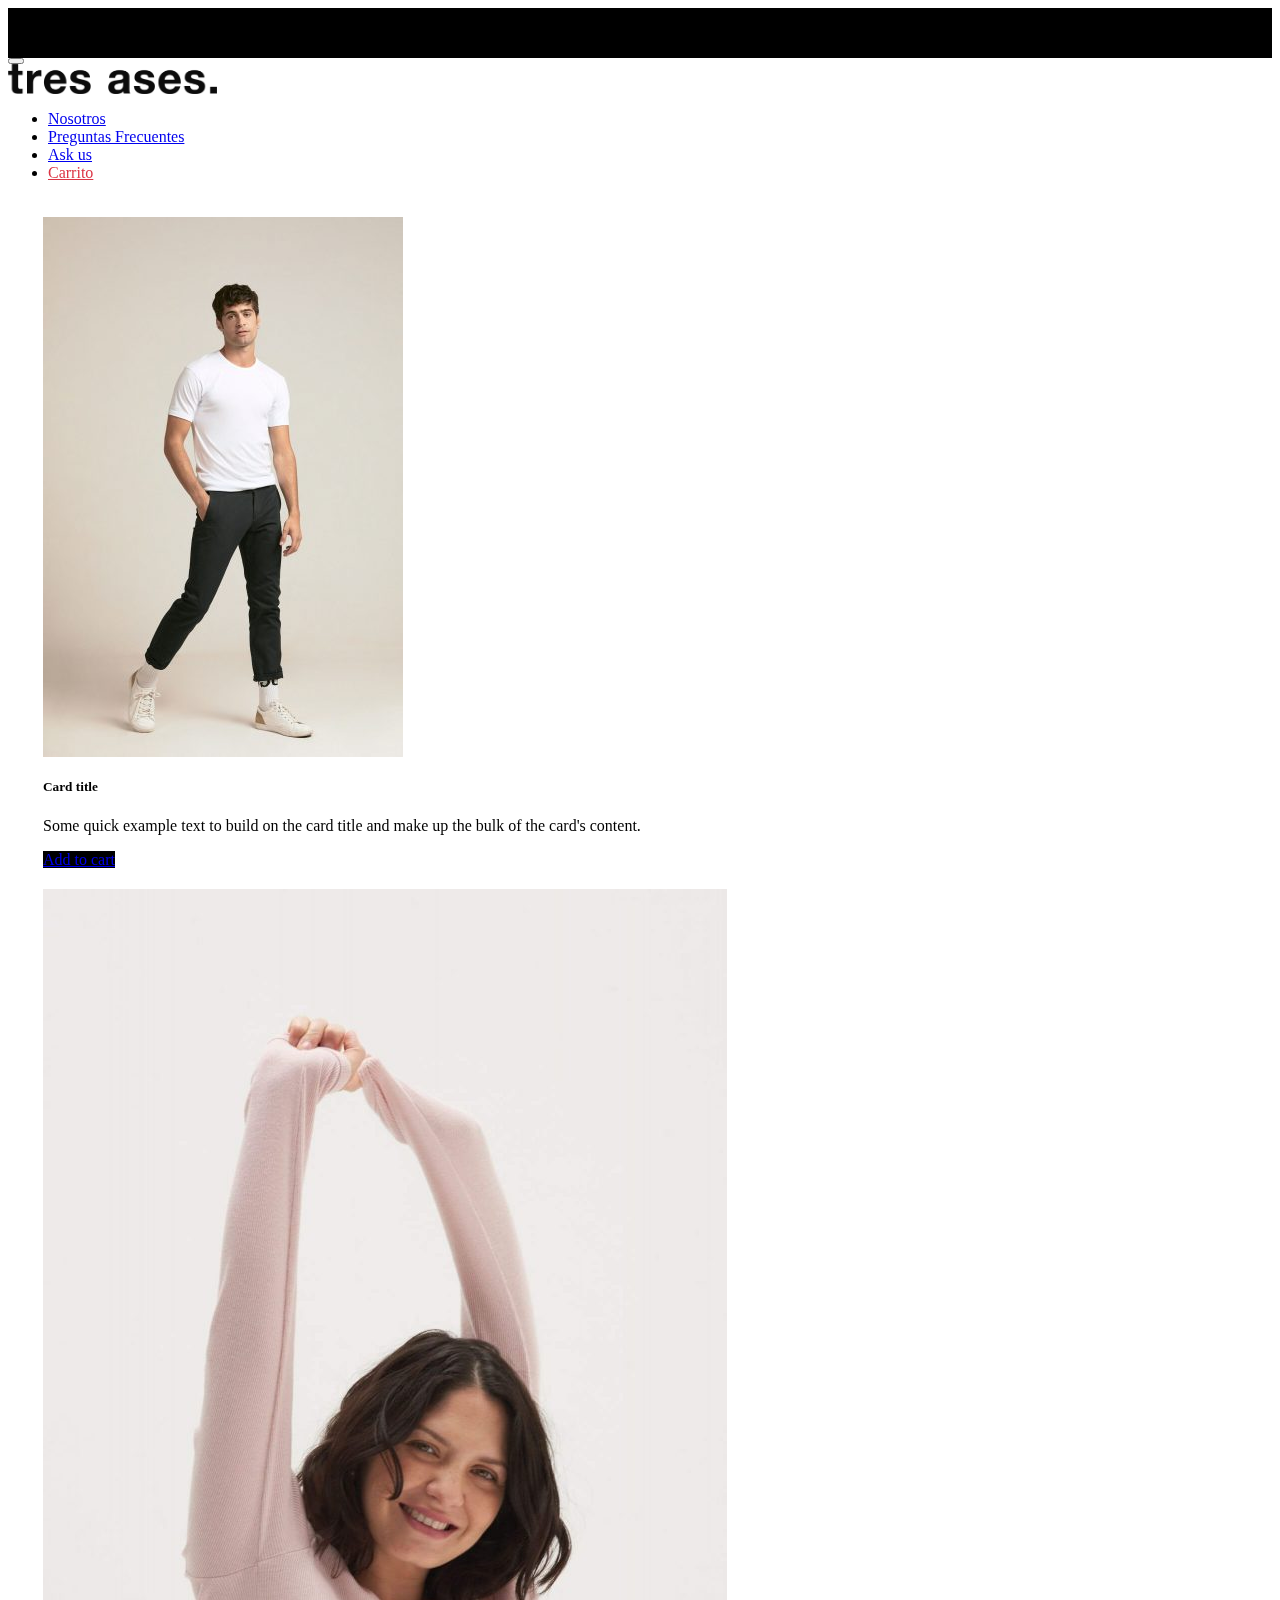
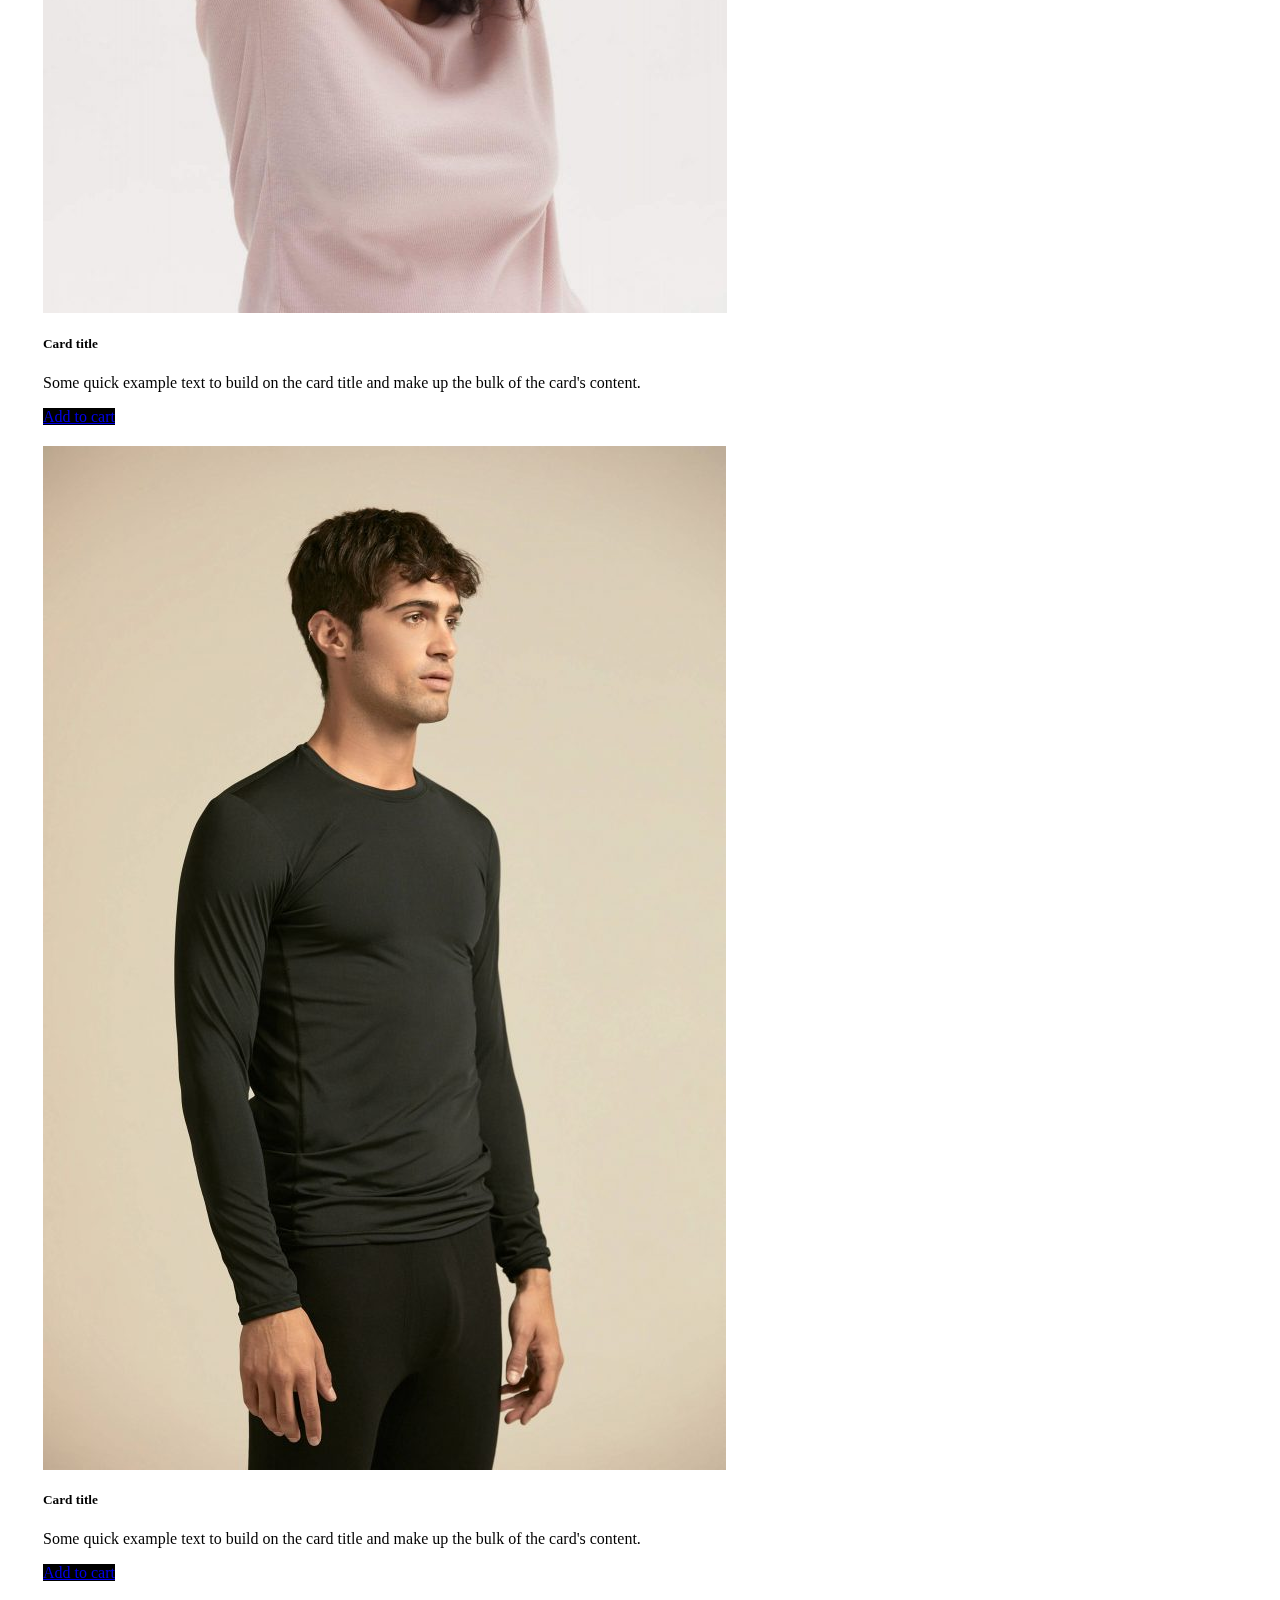
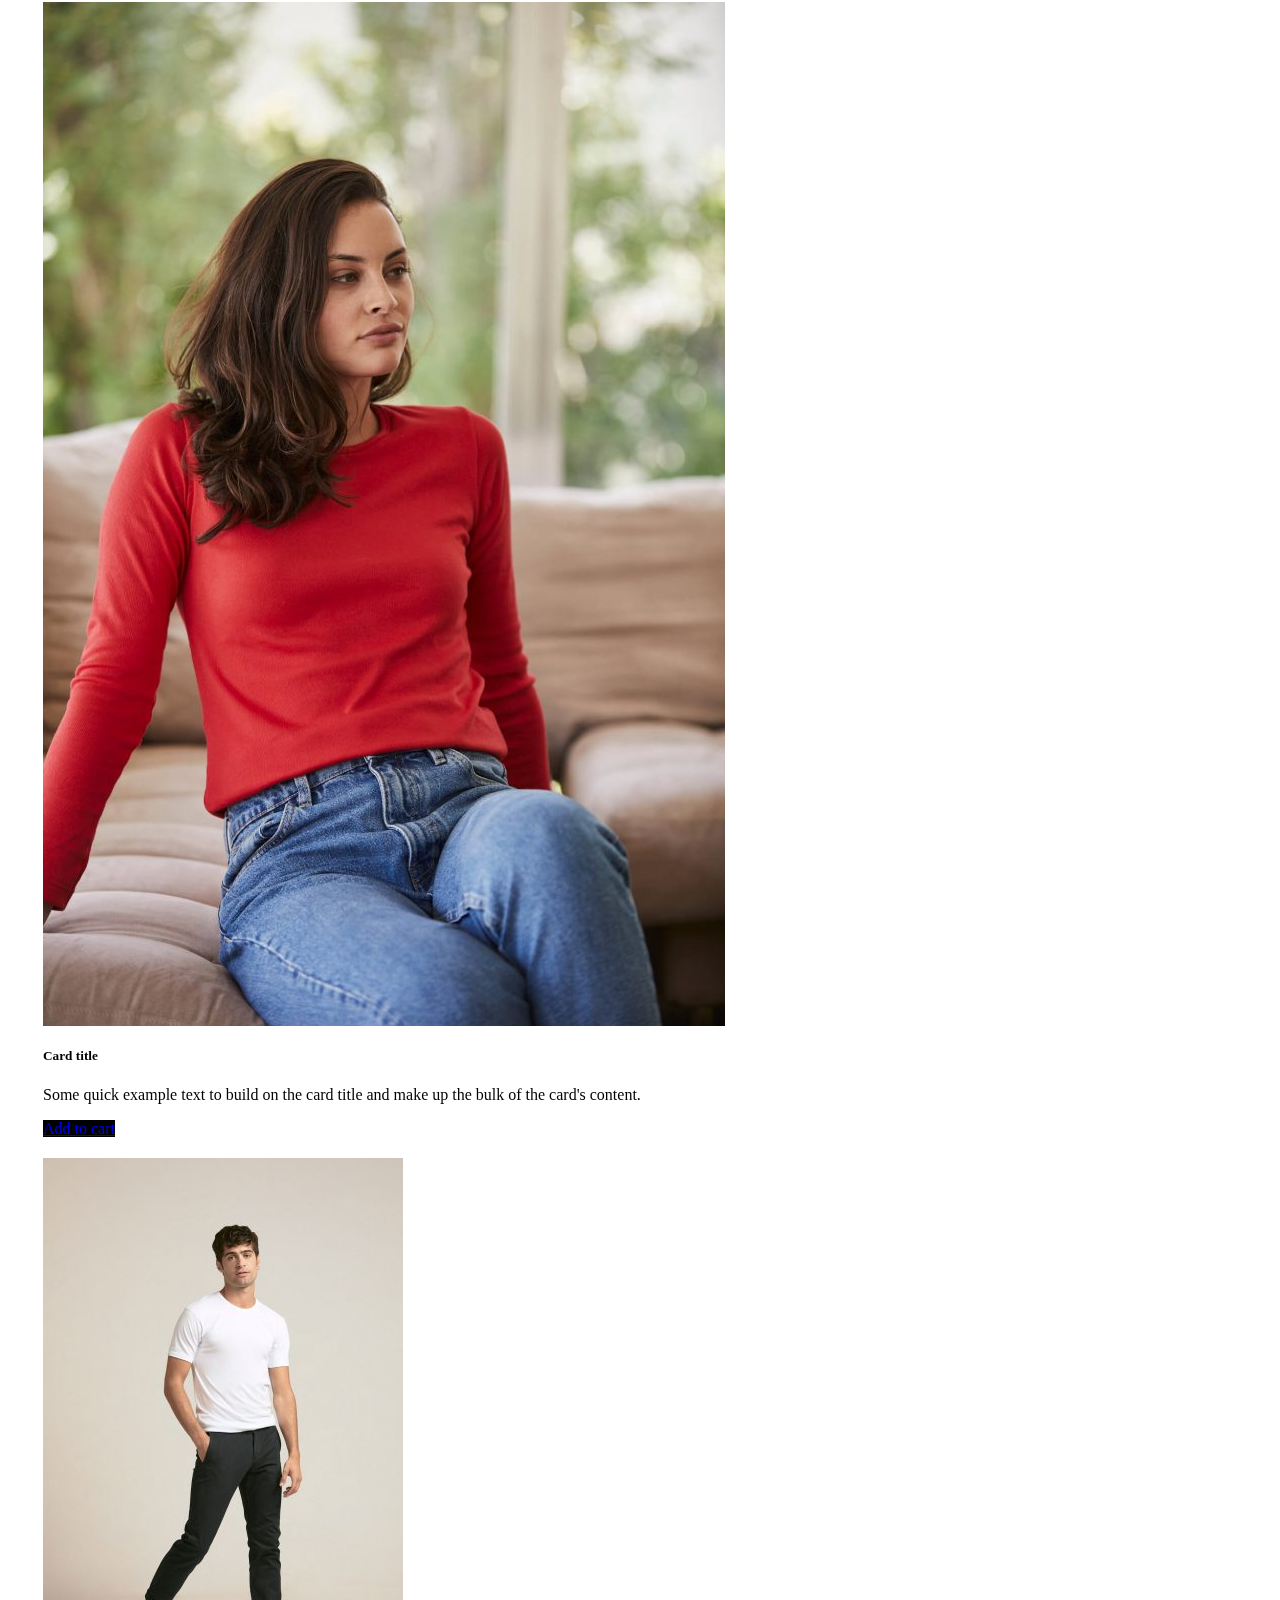
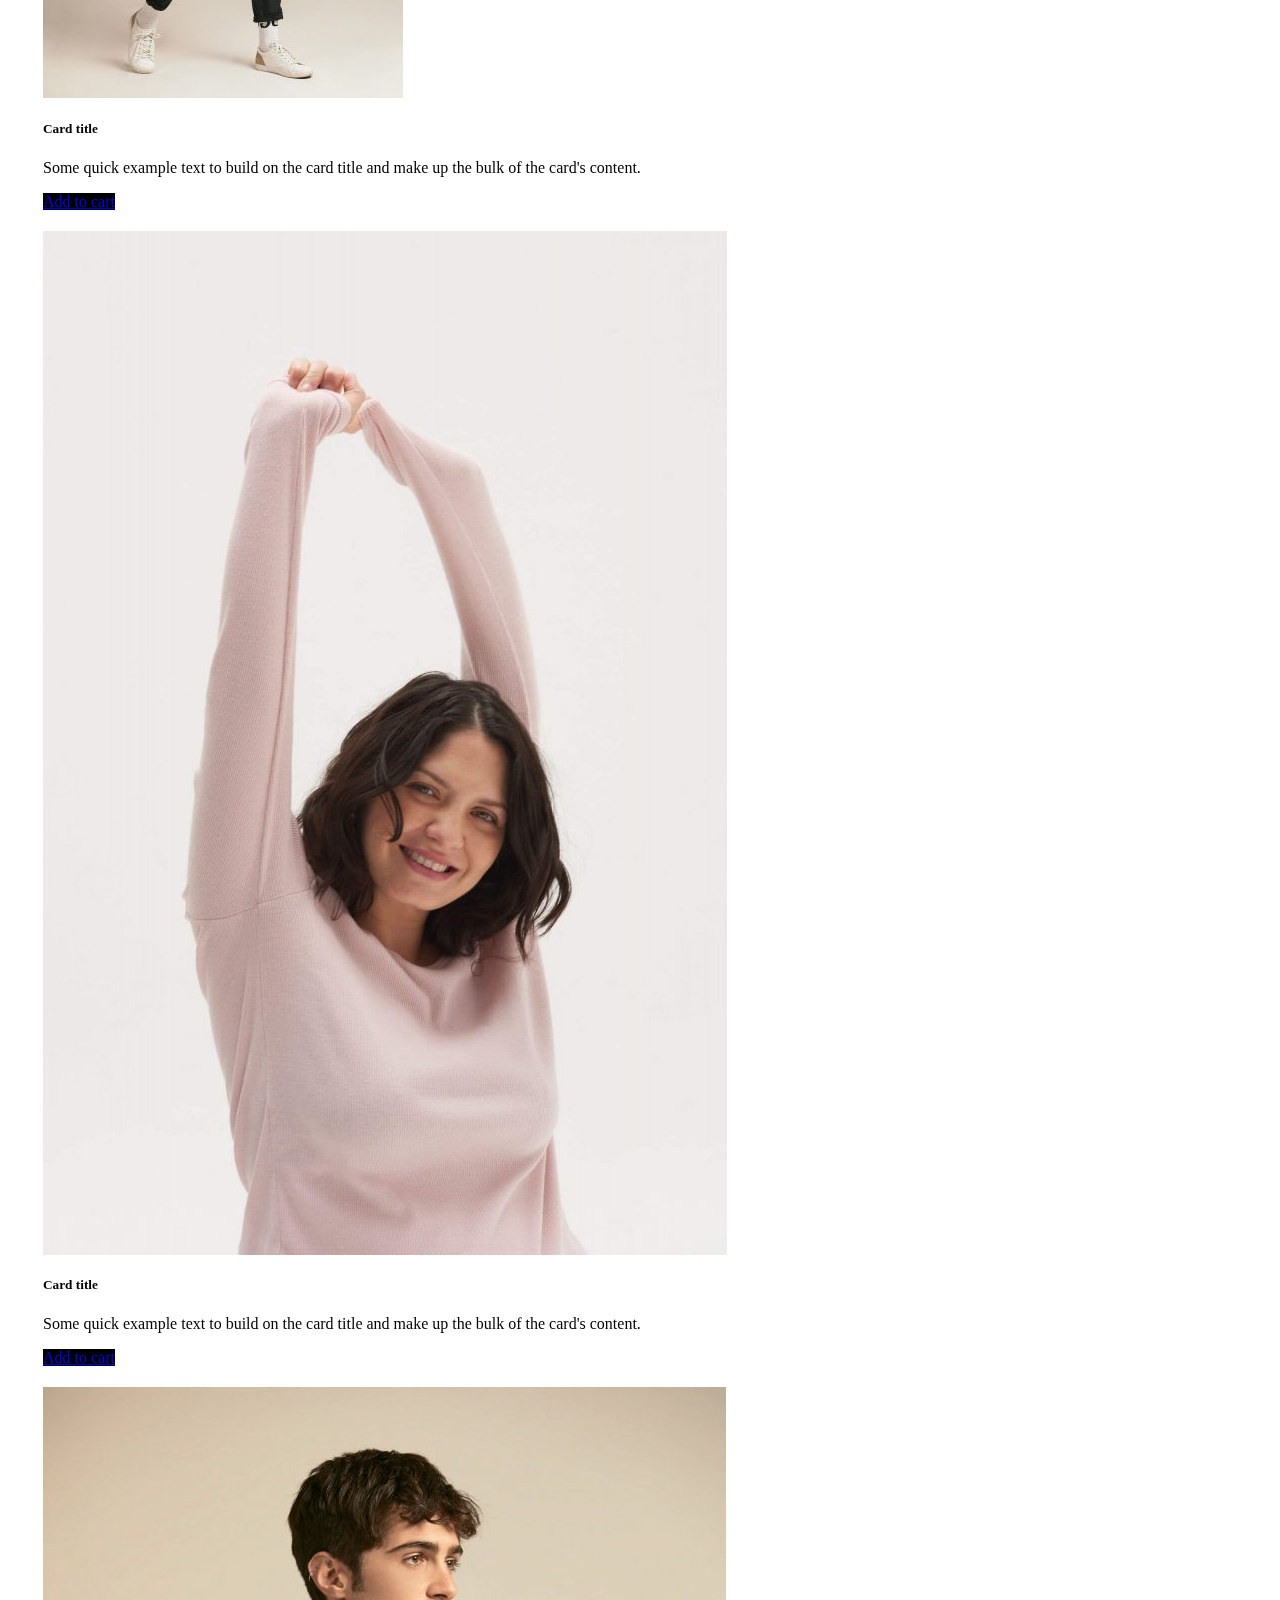
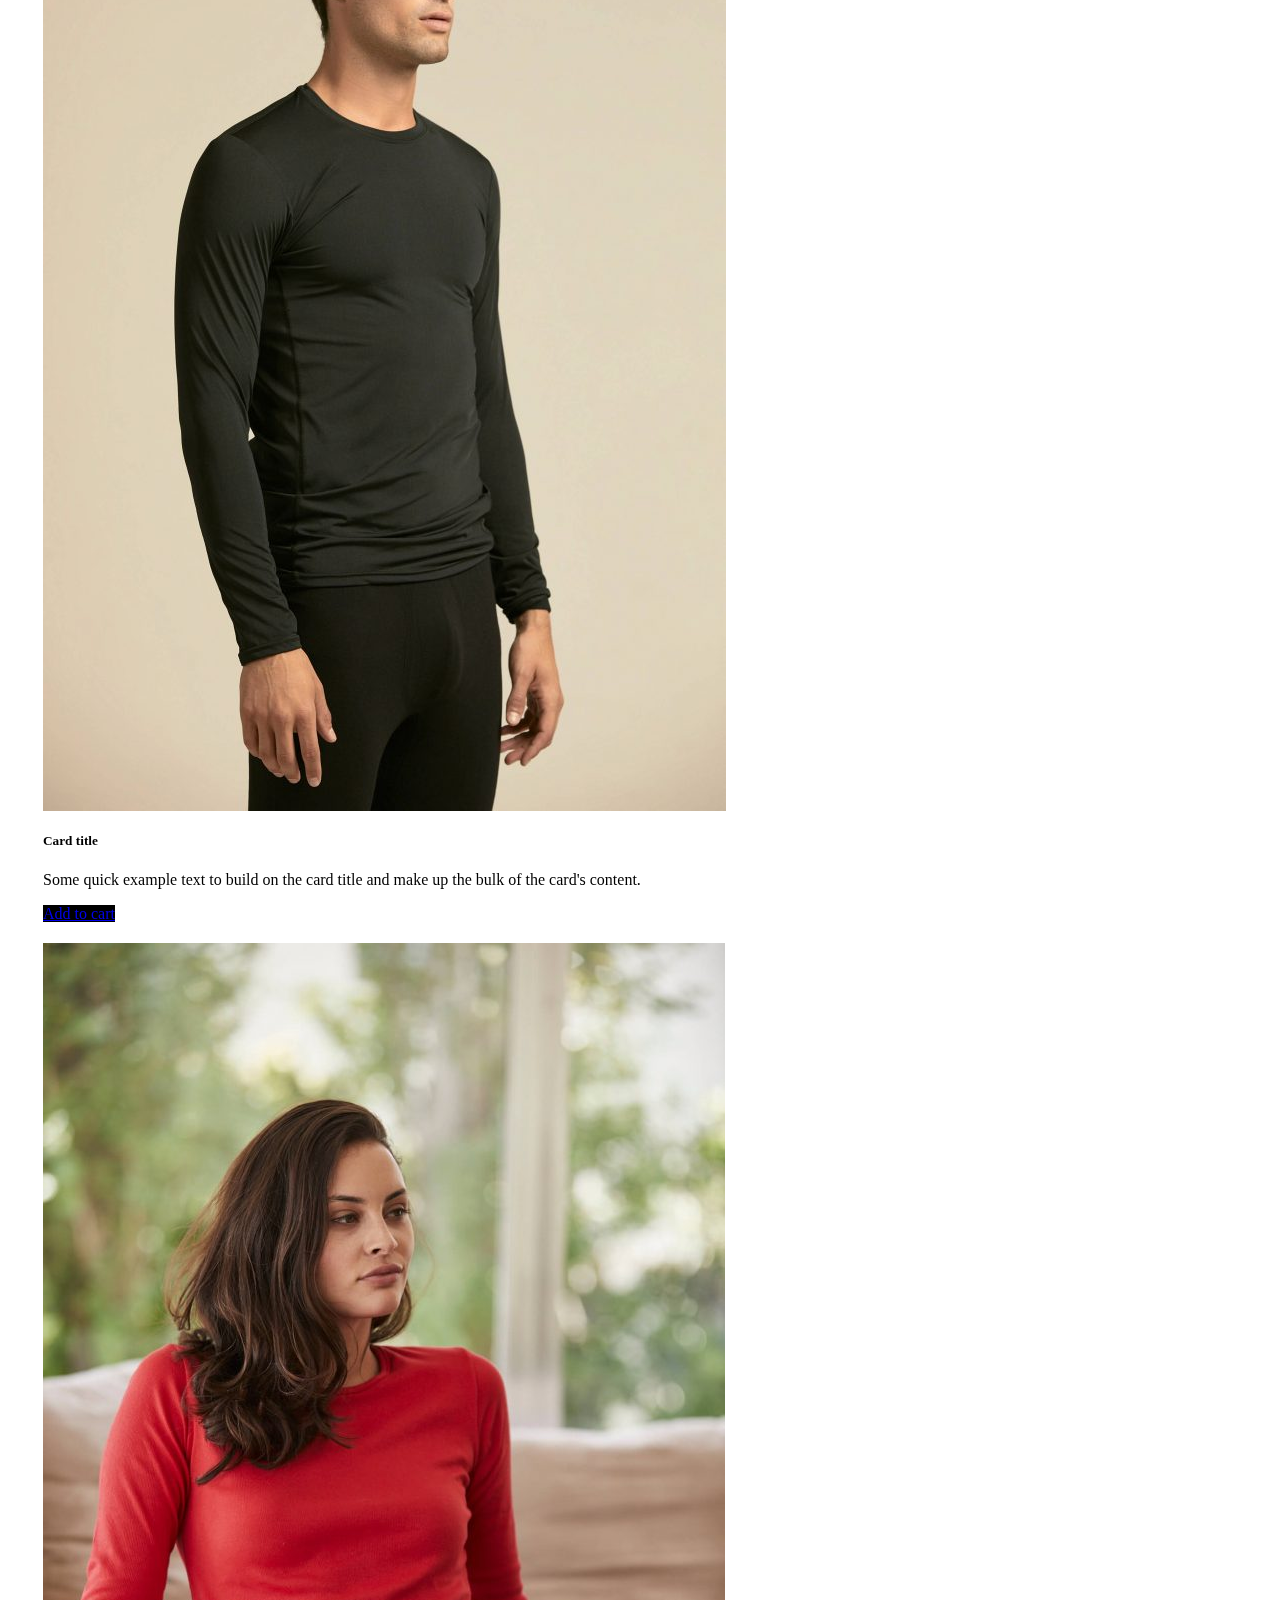
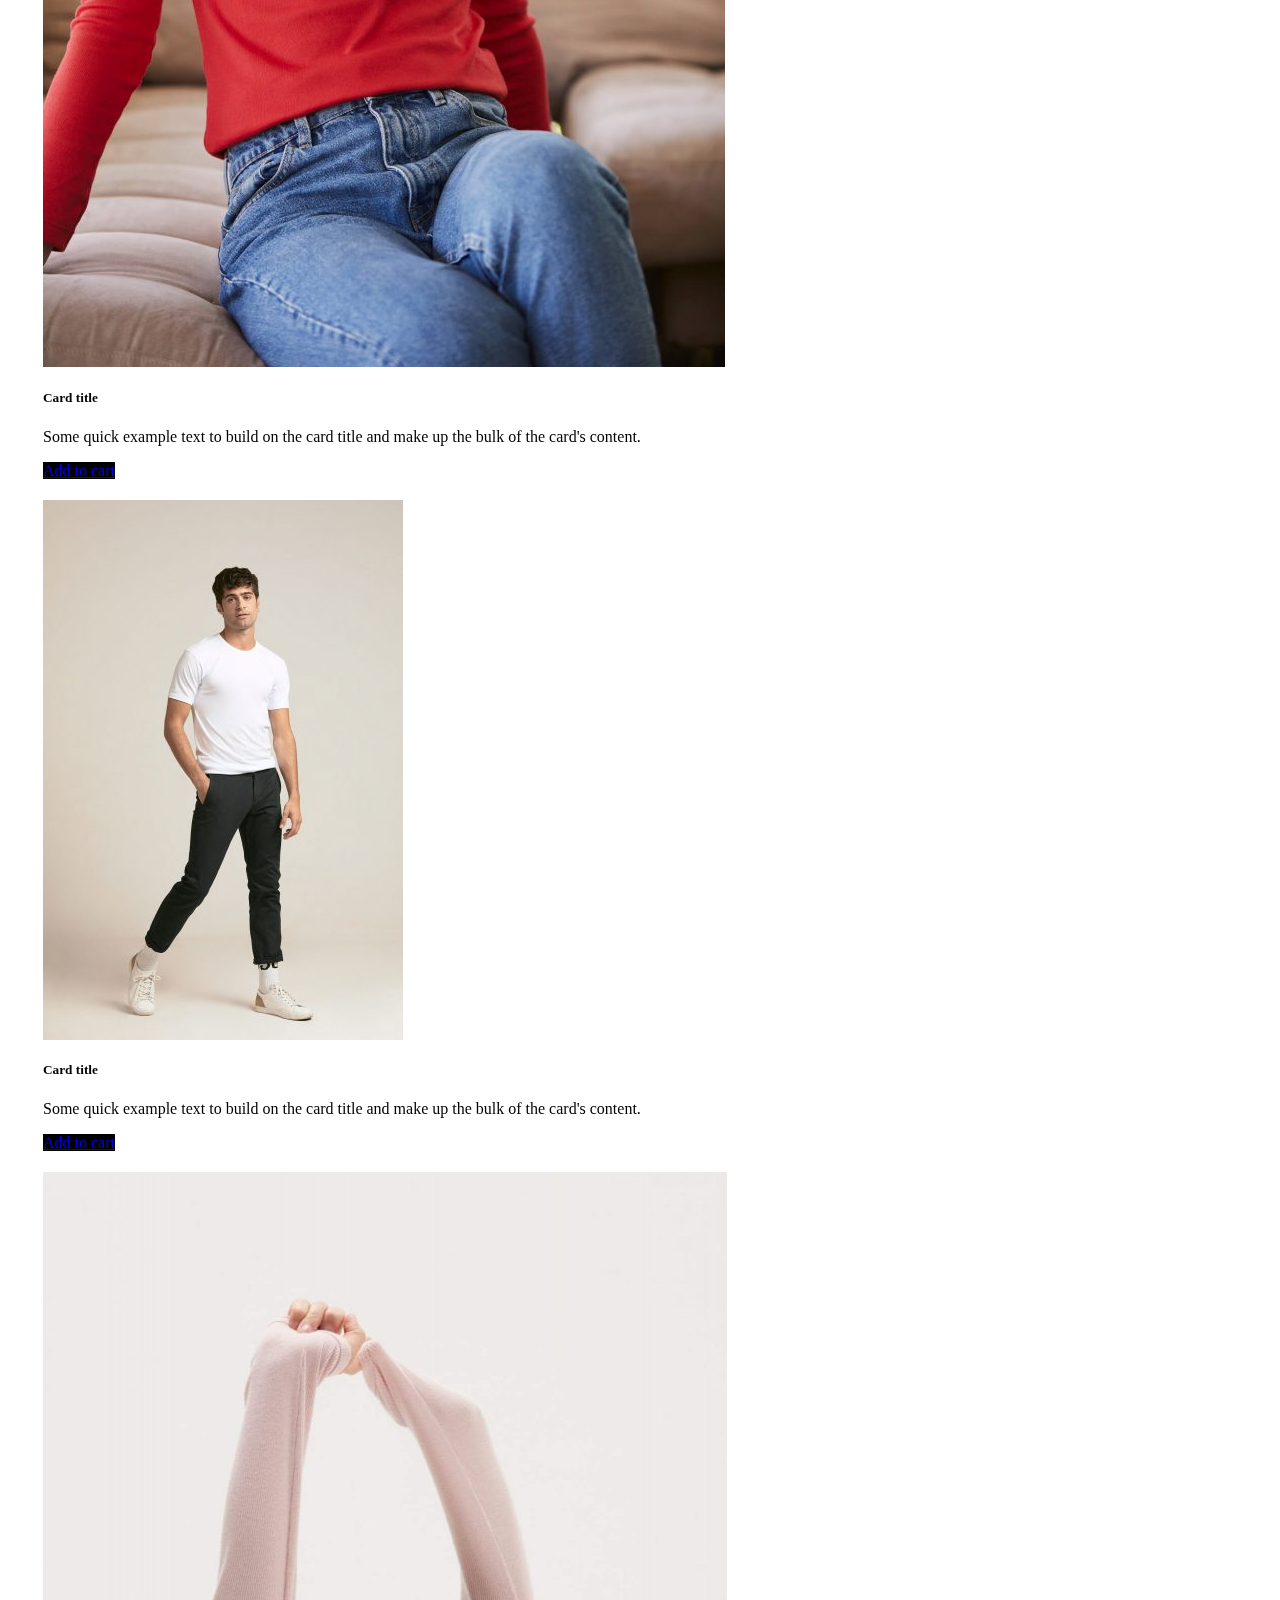
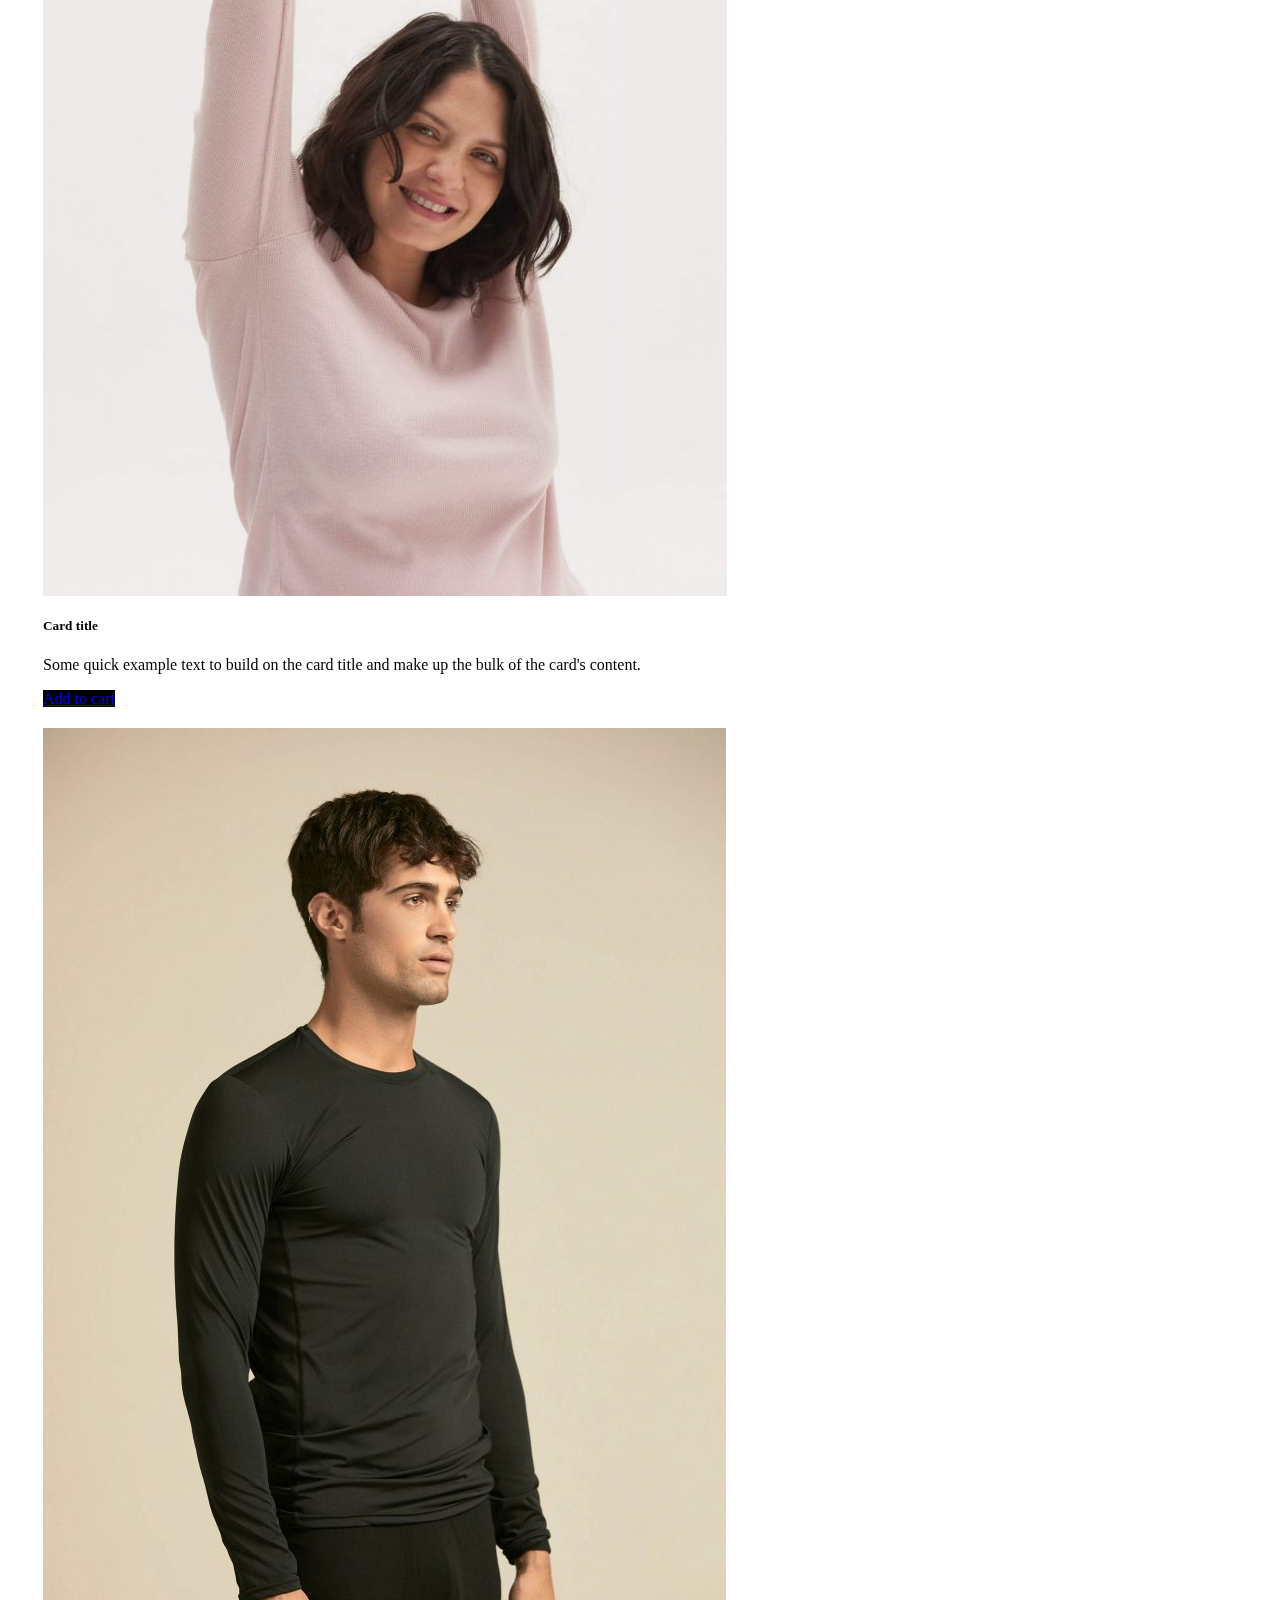
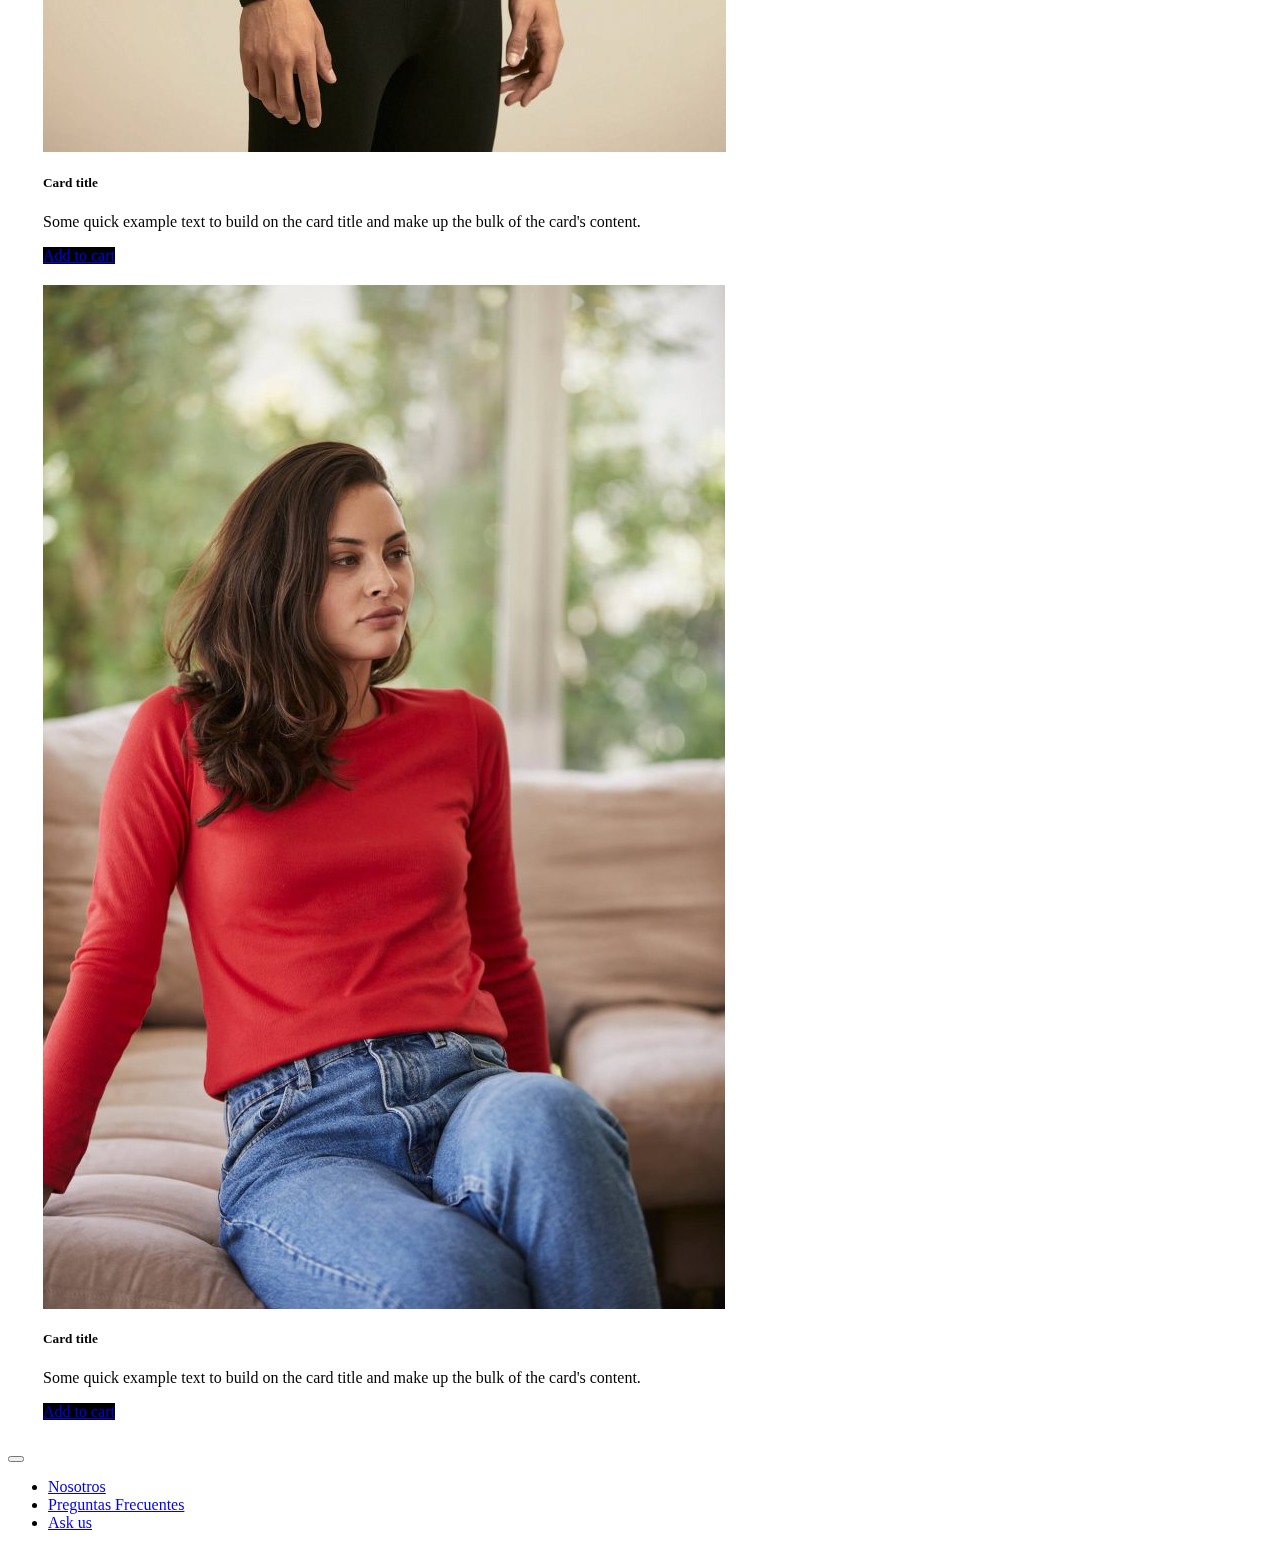
<file: index.html>
<html lang="en">
  <head>
    <meta charset="UTF-8" />
    <meta name="viewport" content="width=device-width, initial-scale=1.0" />
    <!--Boostrap-->
    <link
      rel="stylesheet"
      href="https://stackpath.bootstrapcdn.com/bootstrap/4.5.0/css/bootstrap.min.css"
      integrity="sha384-9aIt2nRpC12Uk9gS9baDl411NQApFmC26EwAOH8WgZl5MYYxFfc+NcPb1dKGj7Sk"
      crossorigin="anonymous"
    />
    <!--fontawesome-->
    <link href="css/all.css" rel="stylesheet" />
    <!--Mi hoja de estilos-->
    <link rel="stylesheet" href="css/style.css" />
    <!--Estilo de pushbar-->
    <link rel="stylesheet" href="css/pushbar.css" />
    <script defer src="js/all.js"></script>
    <title>Document</title>
  </head>
  <body>
    <!-- 1) Header-->
    <header>
      <!--Parte 1-->
      <div class="container-fluid">
        <div class="row">
          <div class="col-12 header1"></div>
        </div>
      </div>
      <!---Parte 2-->
      <nav class="navbar navbar-expand-lg navbar-light bg-light">
        <!--- 2.1 Parte del collapse-->
        <button
          class="navbar-toggler"
          type="button"
          data-toggle="collapse"
          data-target="#navbar-nico"
          aria-controls="navbar-nico"
          aria-expanded="false"
          aria-label="Toggle navigation"
        >
          <span class="navbar-toggler-icon"></span>
        </button>

        <!-- 2.2 Contenido del Nav bar--->
        <div
          class="collapse navbar-collapse justify-content-md-center"
          id="navbar-nico"
        >
          <a class="navbar-brand" href="index.html">
            <img
              src="./img/logo_tres_ases.png"
              height="30"
              class="d-inline-block align-top"
              alt=""
              loading="lazy"
            />
          </a>
          <ul class="navbar-nav">
            <li class="nav-item active">
              <a class="nav-link" href="#">Nosotros</a>
            </li>
            <li class="nav-item">
              <a class="nav-link" href="#">Preguntas Frecuentes</a>
            </li>
            <li class="nav-item">
              <a class="nav-link" href="form.html">Ask us</a>
            </li>

            <li class="nav-item">
              <a
                class="nav-link btn-carrito"
                href="#"
                data-pushbar-target="pushbar-carrito"
                >Carrito</a
              >
            </li>
          </ul>
        </div>
      </nav>
    </header>

    <!-- 2) Section-->
    <section class="section-nico" id="section-ropa">
      <div class="container">
        <div class="row">
          <div class="col-md-3 col-sm-12">
            <div class="card card-nico">
              <img
                src="img/3ASES_-57-360x540.jpg"
                class="card-img-top"
                alt="..."
                img-id="1"
              />
              <div class="card-body">
                <h5 class="card-title">Card title</h5>
                <p class="card-text">
                  Some quick example text to build on the card title and make up
                  the bulk of the card's content.
                </p>
                <a href="#" class="btn btn-primary btn-nico">Add to cart</a>
              </div>
            </div>
          </div>
          <div class="col-md-3 col-sm-12">
            <div class="card card-nico">
              <img
                src="img/3ASES_-2-4-684x1024.jpg"
                class="card-img-top"
                alt="..."
                img-id="2"
              />
              <div class="card-body">
                <h5 class="card-title">Card title</h5>
                <p class="card-text">
                  Some quick example text to build on the card title and make up
                  the bulk of the card's content.
                </p>
                <a href="#" class="btn btn-primary btn-nico">Add to cart</a>
              </div>
            </div>
          </div>
          <div class="col-md-3 col-sm-12">
            <div class="card card-nico">
              <img
                src="img/BAJA_TresAses_2396-683x1024-hombre.jpg"
                class="card-img-top"
                alt="..."
                img-id="3"
              />
              <div class="card-body">
                <h5 class="card-title">Card title</h5>
                <p class="card-text">
                  Some quick example text to build on the card title and make up
                  the bulk of the card's content.
                </p>
                <a href="#" class="btn btn-primary btn-nico">Add to cart</a>
              </div>
            </div>
          </div>
          <div class="col-md-3 col-sm-12">
            <div class="card card-nico">
              <img
                src="img/K4_5162-682x1024-mujer.jpg"
                class="card-img-top"
                alt="..."
                img-id="4"
              />
              <div class="card-body">
                <h5 class="card-title">Card title</h5>
                <p class="card-text">
                  Some quick example text to build on the card title and make up
                  the bulk of the card's content.
                </p>
                <a href="#" class="btn btn-primary btn-nico">Add to cart</a>
              </div>
            </div>
          </div>
          <div class="col-md-3 col-sm-12">
            <div class="card card-nico">
              <img
                src="img/3ASES_-57-360x540.jpg"
                class="card-img-top"
                alt="..."
                img-id="5"
              />
              <div class="card-body">
                <h5 class="card-title">Card title</h5>
                <p class="card-text">
                  Some quick example text to build on the card title and make up
                  the bulk of the card's content.
                </p>
                <a href="#" class="btn btn-primary btn-nico">Add to cart</a>
              </div>
            </div>
          </div>
          <div class="col-md-3 col-sm-12">
            <div class="card card-nico">
              <img
                src="img/3ASES_-2-4-684x1024.jpg"
                class="card-img-top"
                alt="..."
                img-id="6"
              />
              <div class="card-body">
                <h5 class="card-title">Card title</h5>
                <p class="card-text">
                  Some quick example text to build on the card title and make up
                  the bulk of the card's content.
                </p>
                <a href="#" class="btn btn-primary btn-nico">Add to cart</a>
              </div>
            </div>
          </div>
          <div class="col-md-3 col-sm-12">
            <div class="card card-nico">
              <img
                src="img/BAJA_TresAses_2396-683x1024-hombre.jpg"
                class="card-img-top"
                alt="..."
                img-id="7"
              />
              <div class="card-body">
                <h5 class="card-title">Card title</h5>
                <p class="card-text">
                  Some quick example text to build on the card title and make up
                  the bulk of the card's content.
                </p>
                <a href="#" class="btn btn-primary btn-nico">Add to cart</a>
              </div>
            </div>
          </div>
          <div class="col-md-3 col-sm-12">
            <div class="card card-nico">
              <img
                src="img/K4_5162-682x1024-mujer.jpg"
                class="card-img-top"
                alt="..."
                img-id="8"
              />
              <div class="card-body">
                <h5 class="card-title">Card title</h5>
                <p class="card-text">
                  Some quick example text to build on the card title and make up
                  the bulk of the card's content.
                </p>
                <a href="#" class="btn btn-primary btn-nico">Add to cart</a>
              </div>
            </div>
          </div>
          <div class="col-md-3 col-sm-12">
            <div class="card card-nico">
              <img
                src="img/3ASES_-57-360x540.jpg"
                class="card-img-top"
                alt="..."
                img-id="9"
              />
              <div class="card-body">
                <h5 class="card-title">Card title</h5>
                <p class="card-text">
                  Some quick example text to build on the card title and make up
                  the bulk of the card's content.
                </p>
                <a href="#" class="btn btn-primary btn-nico">Add to cart</a>
              </div>
            </div>
          </div>
          <div class="col-md-3 col-sm-12">
            <div class="card card-nico">
              <img
                src="img/3ASES_-2-4-684x1024.jpg"
                class="card-img-top"
                alt="..."
                img-id="10"
              />
              <div class="card-body">
                <h5 class="card-title">Card title</h5>
                <p class="card-text">
                  Some quick example text to build on the card title and make up
                  the bulk of the card's content.
                </p>
                <a href="#" class="btn btn-primary btn-nico">Add to cart</a>
              </div>
            </div>
          </div>
          <div class="col-md-3 col-sm-12">
            <div class="card card-nico">
              <img
                src="img/BAJA_TresAses_2396-683x1024-hombre.jpg"
                class="card-img-top"
                alt="..."
                img-id="11"
              />
              <div class="card-body">
                <h5 class="card-title">Card title</h5>
                <p class="card-text">
                  Some quick example text to build on the card title and make up
                  the bulk of the card's content.
                </p>
                <a href="#" class="btn btn-primary btn-nico">Add to cart</a>
              </div>
            </div>
          </div>
          <div class="col-md-3 col-sm-12">
            <div class="card card-nico">
              <img
                src="img/K4_5162-682x1024-mujer.jpg"
                class="card-img-top"
                alt="..."
                img-id="12"
              />
              <div class="card-body">
                <h5 class="card-title">Card title</h5>
                <p class="card-text">
                  Some quick example text to build on the card title and make up
                  the bulk of the card's content.
                </p>
                <a href="#" class="btn btn-primary btn-nico">Add to cart</a>
              </div>
            </div>
          </div>
        </div>
      </div>
    </section>

    <!---3) Footer-->
    <nav class="navbar navbar-expand-lg navbar-dark bg-dark">
      <!--- 3.1 Parte del collapse-->
      <button
        class="navbar-toggler"
        type="button"
        data-toggle="collapse"
        data-target="#footer-nico"
        aria-controls="footer-nico"
        aria-expanded="false"
        aria-label="Toggle navigation"
      >
        <span class="navbar-toggler-icon"></span>
      </button>

      <!---Contenido del Footer-->
      <div
        class="collapse navbar-collapse justify-content-md-center"
        id="footer-nico"
      >
        <ul class="navbar-nav">
          <li class="nav-item active">
            <a class="nav-link" href="#">Nosotros</a>
          </li>
          <li class="nav-item">
            <a class="nav-link" href="#">Preguntas Frecuentes</a>
          </li>
          <li class="nav-item">
            <a class="nav-link" href="form.html">Ask us</a>
          </li>
        </ul>
      </div>
    </nav>

    <!-- 4) Pushbars: Carrito de Compras -->
    <div
      class="div-carrito"
      data-pushbar-id="pushbar-carrito"
      data-pushbar-direction="left"
      id="pushbar2"
    >
      <div class="container">
        <div class="row">
          <div class="col-12">
            <table class="table">
              <thead>
                <tr>
                  <th scope="col">Image</th>
                  <th scope="col">Title</th>
                </tr>
              </thead>
              <tbody id="lista-carrito"></tbody>
            </table>
          </div>
          <div class="col-12">
            <p>Si desea eliminar un articulo</p>
            <p><b>Haga doble Click a la img</b></p>
          </div>
        </div>
      </div>
    </div>

    <!--Mi JS-->
    <script src="js/index.js"></script>
    <!--Pushbar-->
    <script src="js/pushbar.js"></script>

    <!--Debes crear la variable push bar-->
    <script>
      var pushbar = new Pushbar({
        blur: true,
        overlay: true,
      });
    </script>

    <!-- JS, Popper.js, and jQuery -->
    <script
      src="https://code.jquery.com/jquery-3.5.1.slim.min.js"
      integrity="sha384-DfXdz2htPH0lsSSs5nCTpuj/zy4C+OGpamoFVy38MVBnE+IbbVYUew+OrCXaRkfj"
      crossorigin="anonymous"
    ></script>
    <script
      src="https://cdn.jsdelivr.net/npm/popper.js@1.16.0/dist/umd/popper.min.js"
      integrity="sha384-Q6E9RHvbIyZFJoft+2mJbHaEWldlvI9IOYy5n3zV9zzTtmI3UksdQRVvoxMfooAo"
      crossorigin="anonymous"
    ></script>
    <script
      src="https://stackpath.bootstrapcdn.com/bootstrap/4.5.0/js/bootstrap.min.js"
      integrity="sha384-OgVRvuATP1z7JjHLkuOU7Xw704+h835Lr+6QL9UvYjZE3Ipu6Tp75j7Bh/kR0JKI"
      crossorigin="anonymous"
    ></script>
  </body>
</html>
</file>
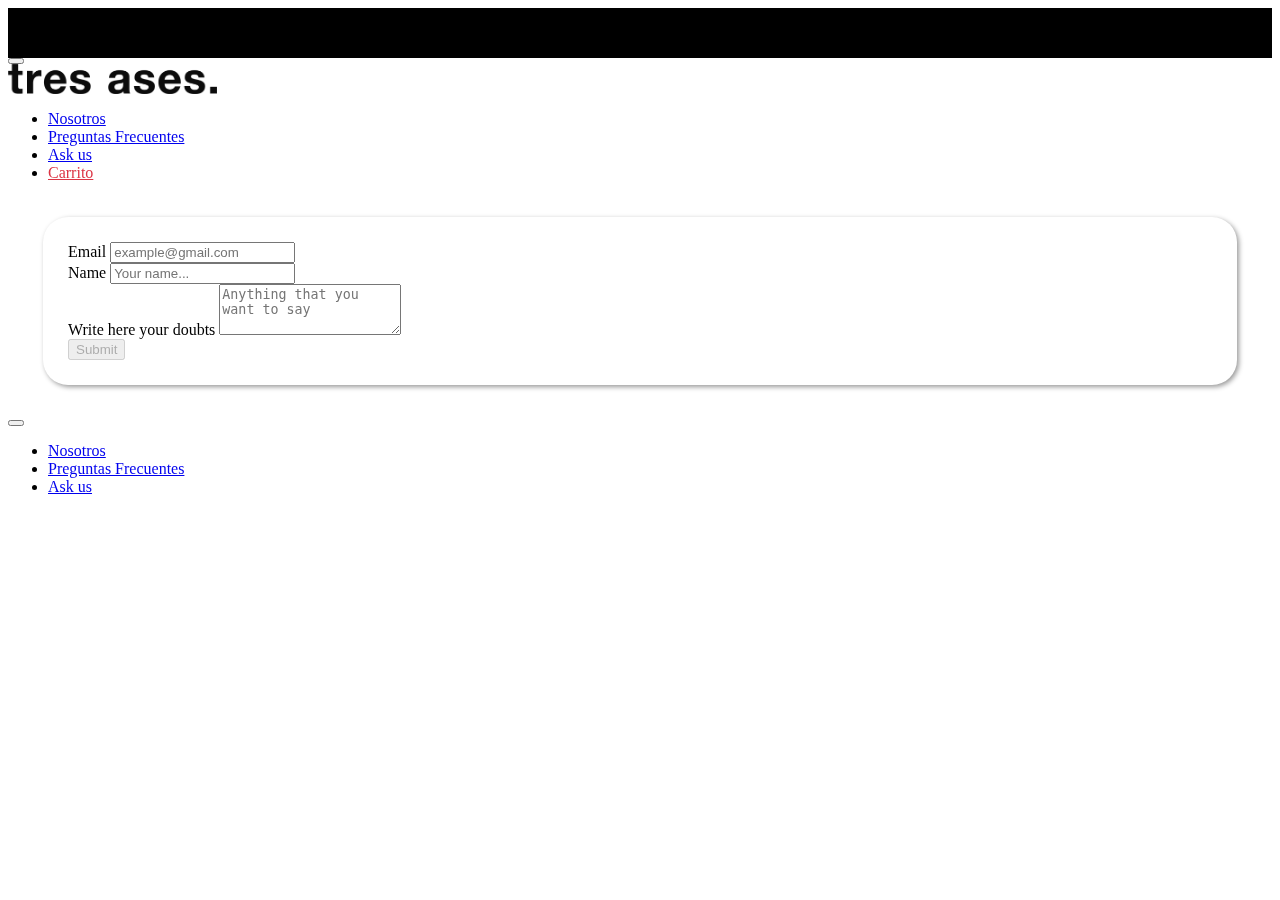
<file: form.html>
<html lang="en">
  <head>
    <meta charset="UTF-8" />
    <meta name="viewport" content="width=device-width, initial-scale=1.0" />
    <!--Boostrap-->
    <link
      rel="stylesheet"
      href="https://stackpath.bootstrapcdn.com/bootstrap/4.5.0/css/bootstrap.min.css"
      integrity="sha384-9aIt2nRpC12Uk9gS9baDl411NQApFmC26EwAOH8WgZl5MYYxFfc+NcPb1dKGj7Sk"
      crossorigin="anonymous"
    />
    <!--fontawesome-->
    <link href="css/all.css" rel="stylesheet" />
    <!--Mi hoja de estilos-->
    <link rel="stylesheet" href="css/style.css" />
    <!--Estilo de pushbar-->
    <link rel="stylesheet" href="css/pushbar.css" />
    <script defer src="js/all.js"></script>
    <title>Document</title>
  </head>
  <body>
    <!-- 1) Header-->
    <header>
      <!--Parte 1-->
      <div class="container-fluid">
        <div class="row">
          <div class="col-12 header1"></div>
        </div>
      </div>
      <!---Parte 2-->
      <nav class="navbar navbar-expand-lg navbar-light bg-light">
        <!--- 2.1 Parte del collapse-->
        <button
          class="navbar-toggler"
          type="button"
          data-toggle="collapse"
          data-target="#navbar-nico"
          aria-controls="navbar-nico"
          aria-expanded="false"
          aria-label="Toggle navigation"
        >
          <span class="navbar-toggler-icon"></span>
        </button>

        <!-- 2.2 Contenido del Nav bar--->
        <div
          class="collapse navbar-collapse justify-content-md-center"
          id="navbar-nico"
        >
          <a class="navbar-brand" href="index.html">
            <img
              src="./img/logo_tres_ases.png"
              height="30"
              class="d-inline-block align-top"
              alt=""
              loading="lazy"
            />
          </a>
          <ul class="navbar-nav">
            <li class="nav-item">
              <a class="nav-link" href="#">Nosotros</a>
            </li>
            <li class="nav-item">
              <a class="nav-link" href="#">Preguntas Frecuentes</a>
            </li>
            <li class="nav-item">
              <a class="nav-link active" href="form.html">Ask us</a>
            </li>

            <li class="nav-item">
              <a
                class="nav-link btn-carrito"
                href="#"
                data-pushbar-target="pushbar-carrito"
                >Carrito</a
              >
            </li>
          </ul>
        </div>
      </nav>
    </header>

    <!--2) Form-->
    <section class="section-nico">
      <div class="container">
        <div class="row justify-content-md-center">
          <div class="col-md-6">
            <form class="form-nico" id="formulario">
              <!--Email-->
              <div class="form-group col-md-12">
                <label for="inputEmail4">Email</label>
                <input
                  type="email"
                  class="form-control"
                  id="email"
                  placeholder="example@gmail.com"
                />
              </div>
              <!--Name-->
              <div class="form-group col-md-12">
                <label for="name"></label>Name</label>
                <input
                  type="text"
                  class="form-control"
                  id="name"
                  placeholder="Your name..."
                />
              </div>
              <!--Consulta-->
              <div class="form-group col-md-12">
                <label for="consulta"
                  >Write here your doubts</label
                >
                <textarea
                  class="form-control"
                  id="consulta"
                  rows="3"
                  placeholder="Anything that you want to say"
                ></textarea>
              </div>
              <!--Boton-->
              <div class="form-group col-md-12">
                <button
                  type="submit"
                  class="btn btn-outline-success"
                  id="btnEnviar"
                >
                  Submit
                </button>
              </div>
              <!--Imagen-->
              <div class="form-group col-md-12 form-img" id="loaders">
                <img src="img/spinner.gif" class="gif" alt="xs" id="spinner">
              </div>
            </form>
          </div>
        </div>
      </div>
    </section>

    <!---3) Footer-->
    <nav class="navbar navbar-expand-lg navbar-dark bg-dark">
      <!--- 3.1 Parte del collapse-->
      <button
        class="navbar-toggler"
        type="button"
        data-toggle="collapse"
        data-target="#footer-nico"
        aria-controls="footer-nico"
        aria-expanded="false"
        aria-label="Toggle navigation"
      >
        <span class="navbar-toggler-icon"></span>
      </button>

      <!---Contenido del Footer-->
      <div
        class="collapse navbar-collapse justify-content-md-center"
        id="footer-nico"
      >
        <ul class="navbar-nav">
          <li class="nav-item">
            <a class="nav-link" href="#">Nosotros</a>
          </li>
          <li class="nav-item">
            <a class="nav-link" href="#">Preguntas Frecuentes</a>
          </li>
          <li class="nav-item">
            <a class="nav-link active" href="#">Ask us</a>
          </li>
        </ul>
      </div>
    </nav>

    <!-- 4) Pushbars: Carrito de Compras -->
    <div
      class="div-carrito"
      data-pushbar-id="pushbar-carrito"
      data-pushbar-direction="left"
      id="pushbar2"
    >
      <div class="container">
        <div class="row">
          <div class="col-12">
            <table class="table">
              <thead>
                <tr>
                  <th scope="col">Image</th>
                  <th scope="col">Title</th>
                </tr>
              </thead>
              <tbody id="lista-carrito"></tbody>
            </table>
          </div>
          <div class="col-12">
            <p>Si desea eliminar un articulo</p>
            <p><b>Haga doble Click a la img</b></p>
          </div>
        </div>
      </div>
    </div>

    <!--Mi JS-->
    <script src="js/form.js"></script>
    <!--Pushbar-->
    <script src="js/pushbar.js"></script>

    <!--Debes crear la variable push bar-->
    <script>
      var pushbar = new Pushbar({
        blur: true,
        overlay: true,
      });
    </script>

    <!-- JS, Popper.js, and jQuery -->
    <script
      src="https://code.jquery.com/jquery-3.5.1.slim.min.js"
      integrity="sha384-DfXdz2htPH0lsSSs5nCTpuj/zy4C+OGpamoFVy38MVBnE+IbbVYUew+OrCXaRkfj"
      crossorigin="anonymous"
    ></script>
    <script
      src="https://cdn.jsdelivr.net/npm/popper.js@1.16.0/dist/umd/popper.min.js"
      integrity="sha384-Q6E9RHvbIyZFJoft+2mJbHaEWldlvI9IOYy5n3zV9zzTtmI3UksdQRVvoxMfooAo"
      crossorigin="anonymous"
    ></script>
    <script
      src="https://stackpath.bootstrapcdn.com/bootstrap/4.5.0/js/bootstrap.min.js"
      integrity="sha384-OgVRvuATP1z7JjHLkuOU7Xw704+h835Lr+6QL9UvYjZE3Ipu6Tp75j7Bh/kR0JKI"
      crossorigin="anonymous"
    ></script>
  </body>
</html>
</file>
<file: css/style.css>
.header1 {
  background-color: black;
  padding-top: 50px;
}

.section-nico {
  margin: 35px;
}

.btn-nico {
  background-color: black;
  border-color: gray;
}

.btn-nico:hover {
  background-color: gray;
  border-color: gray;
}

.card-nico {
  margin-bottom: 20px;
}

ul.navbar-nav li.nav-item a.nav-link.btn-carrito {
  color: #dc3545;
}

ul.navbar-nav li.nav-item a.nav-link.btn-carrito:hover {
  color: #e38d96;
}

.img-thumbnail {
  width: 150px;
}

.form-nico {
  background-color: white;
  box-shadow: 2px 2px 5px #999;
  padding: 25px;
  border-radius: 25px;
}

.form-img {
  text-align: center;
}

.gif {
  padding: 25px;
  width: 250px;
  display: none;
}

/*display: initial*/
</file>
<file: css/pushbar.css>
html.pushbar_locked {
  overflow: hidden;
  -ms-touch-action: none;
  touch-action: none;
}

.pushbar_locked .pushbar_main_content.pushbar_blur {
  filter: blur(15px);
}

.pushbar_overlay {
  z-index: -999;
  position: fixed;
  width: 100%;
  height: 100%;
  top: 0;
  left: 0;
  will-change: opacity;
  transition: opacity 0.5s ease;
  opacity: 0;
  background: #3c3442;
}

html.pushbar_locked .pushbar_overlay {
  opacity: 0.8;
  z-index: 999;
}

[data-pushbar-id] {
  z-index: 1000;
  position: fixed;
  overflow-y: auto;
  will-change: transform;
  transition: transform 0.5s ease;
  background: #fff;
}

/*Aqui puedes modificar el tamaño del div del pushbar*/
[data-pushbar-direction="left"][data-pushbar-id],
[data-pushbar-direction="right"][data-pushbar-id] {
  top: 0;
  width: 350px;
  max-width: 100%;
  height: 100%;
}

[data-pushbar-direction="top"][data-pushbar-id],
[data-pushbar-direction="bottom"][data-pushbar-id] {
  left: 0;
  width: 100%;
  min-height: 150px;
}

[data-pushbar-direction="left"][data-pushbar-id] {
  left: 0;
  transform: translateZ(0) translateX(-100%);
}

[data-pushbar-direction="right"][data-pushbar-id] {
  right: 0;
  transform: translateZ(0) translateX(100%);
}

[data-pushbar-direction="top"][data-pushbar-id] {
  top: 0;
  transform: translateZ(0) translateY(-100%);
}

[data-pushbar-direction="bottom"][data-pushbar-id] {
  bottom: 0;
  transform: translateZ(0) translateY(100%);
}

[data-pushbar-id].opened {
  display: block;
  transform: translateX(0px) translateY(0px);
}
</file>
